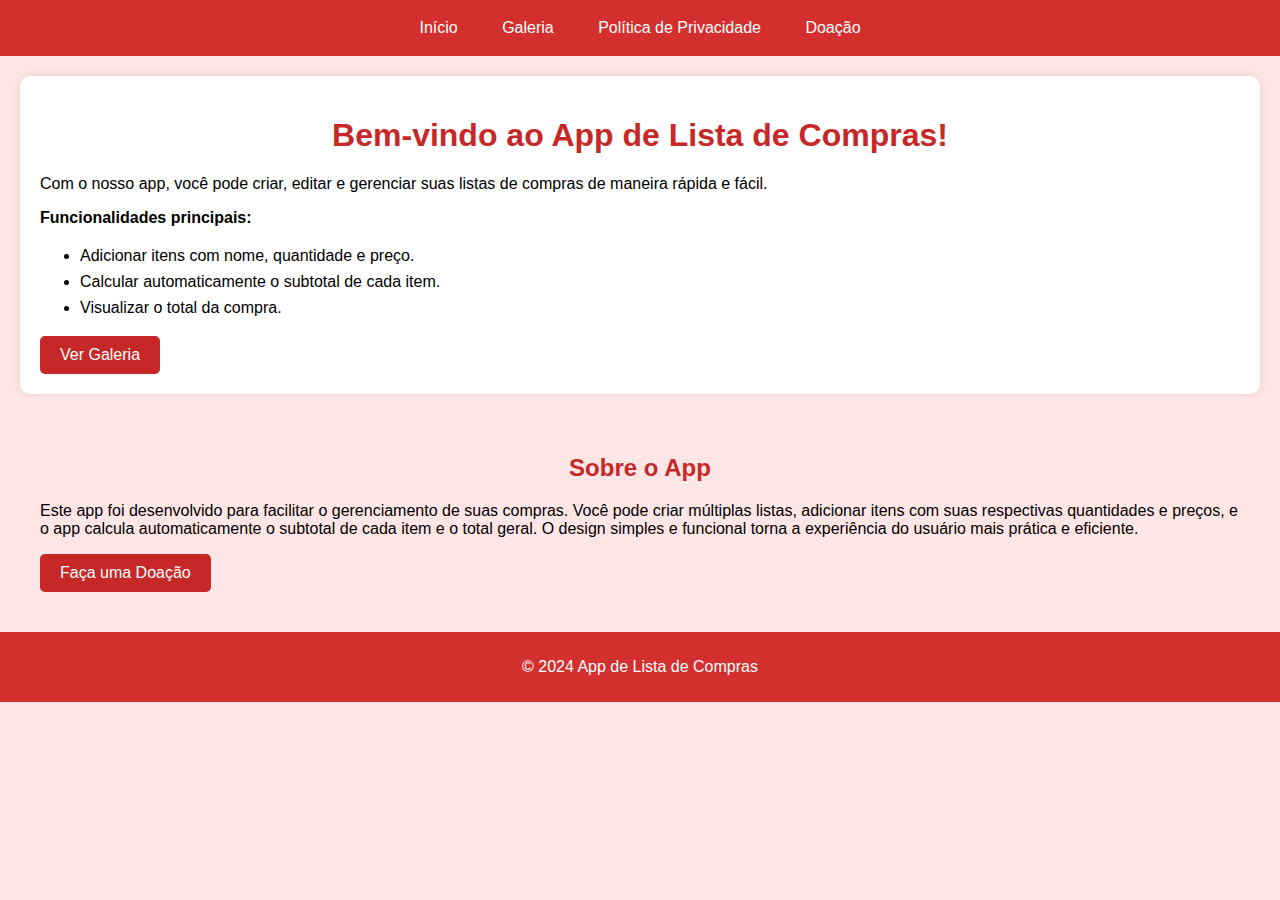
<file: backup/index.html>
<!DOCTYPE html>
<html lang="pt-br">
<head>
  <meta charset="UTF-8">
  <meta name="viewport" content="width=device-width, initial-scale=1.0">
  <title>App de Lista de Compras</title>
  <link rel="stylesheet" href="style.css">
</head>
<body>

  <!-- Barra de navegação -->
  <header>
    <nav>
      <ul>
        <li><a href="index.html">Início</a></li>
        <li><a href="gallery.html">Galeria</a></li>
        <li><a href="privacy-policy.html">Política de Privacidade</a></li>
        <li><a href="donation.html">Doação</a></li>
      </ul>
    </nav>
  </header>

  <!-- Seção de Introdução -->
  <section id="intro">
    <h1>Bem-vindo ao App de Lista de Compras!</h1>
    <p>Com o nosso app, você pode criar, editar e gerenciar suas listas de compras de maneira rápida e fácil.</p>
    <p><strong>Funcionalidades principais:</strong></p>
    <ul>
      <li>Adicionar itens com nome, quantidade e preço.</li>
      <li>Calcular automaticamente o subtotal de cada item.</li>
      <li>Visualizar o total da compra.</li>
    </ul>
    <a href="gallery.html" class="btn">Ver Galeria</a>
  </section>

  <!-- Seção de Descrição do App -->
  <section id="app-description">
    <h2>Sobre o App</h2>
    <p>Este app foi desenvolvido para facilitar o gerenciamento de suas compras. Você pode criar múltiplas listas, adicionar itens com suas respectivas quantidades e preços, e o app calcula automaticamente o subtotal de cada item e o total geral. O design simples e funcional torna a experiência do usuário mais prática e eficiente.</p>
    <a href="donation.html" class="btn">Faça uma Doação</a>
  </section>

  <footer>
    <p>&copy; 2024 App de Lista de Compras</p>
  </footer>

  <script src="script.js"></script>
</body>
</html>
</file>
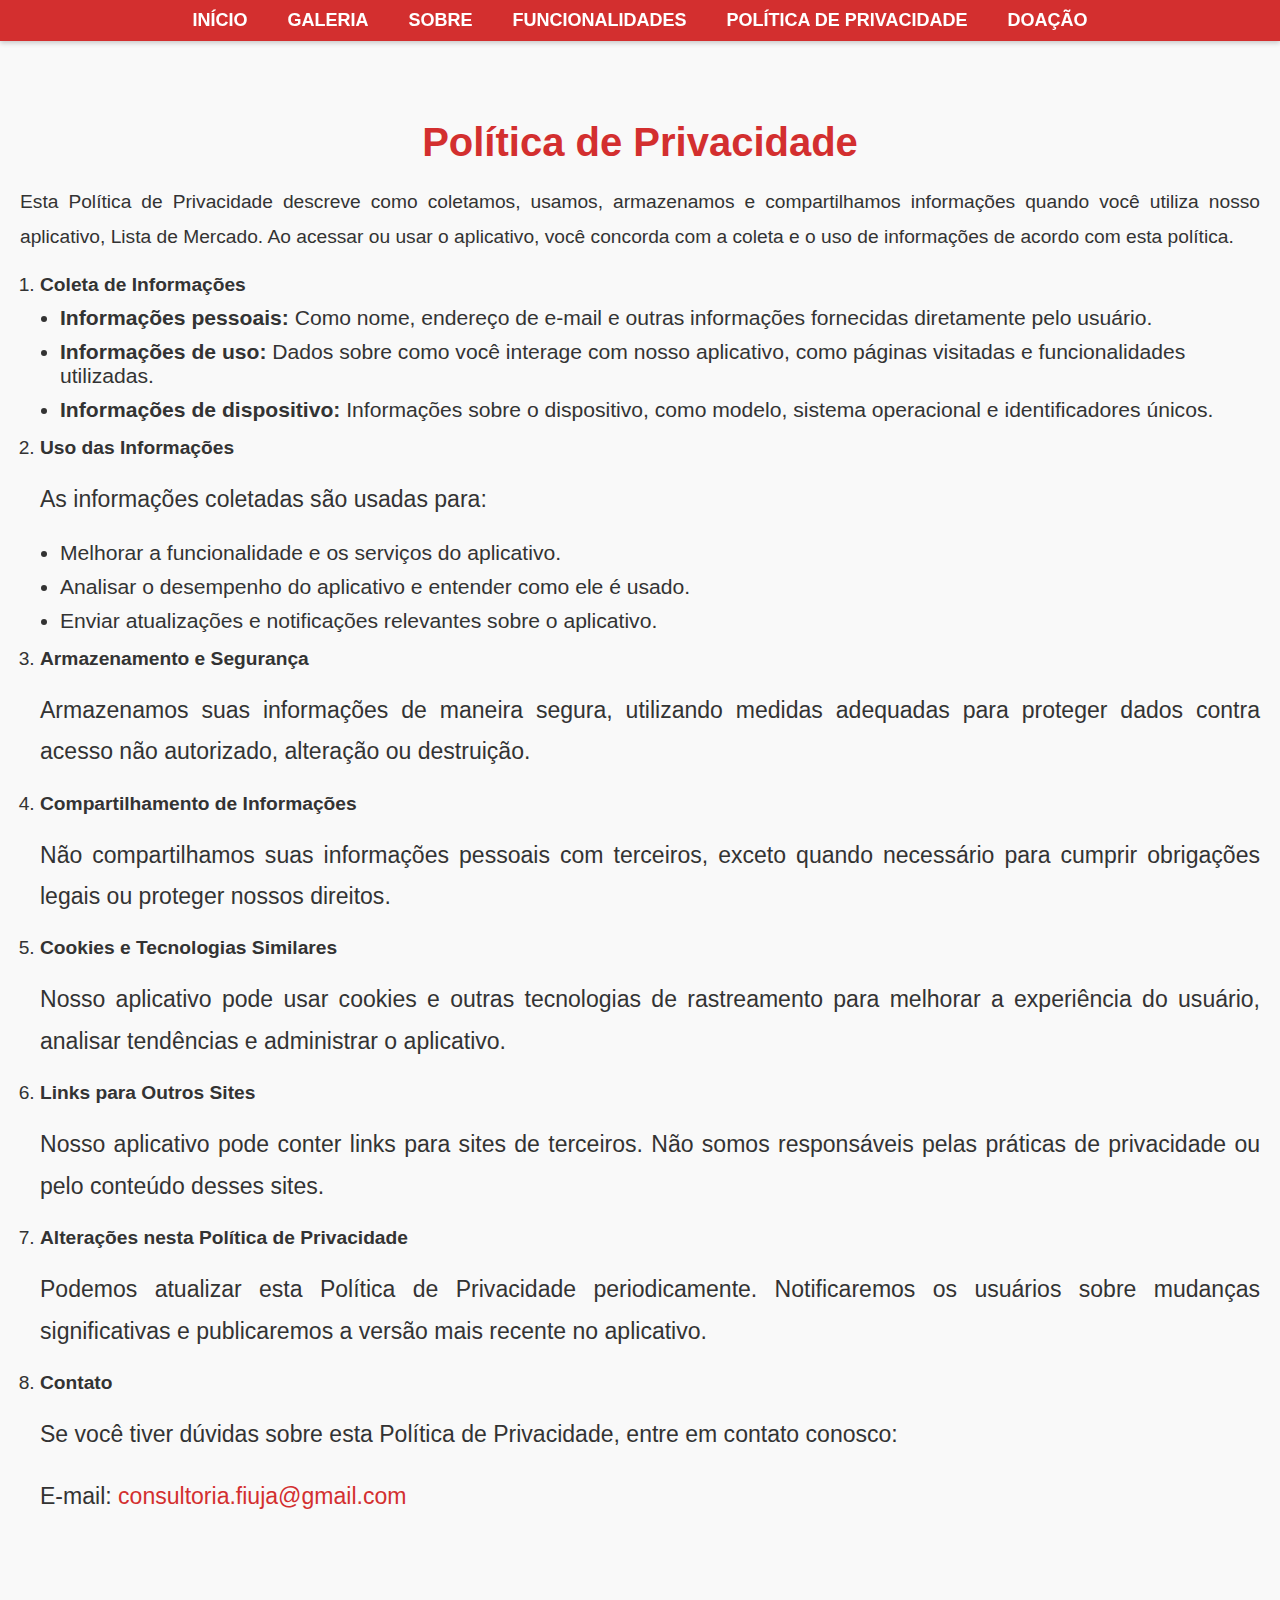
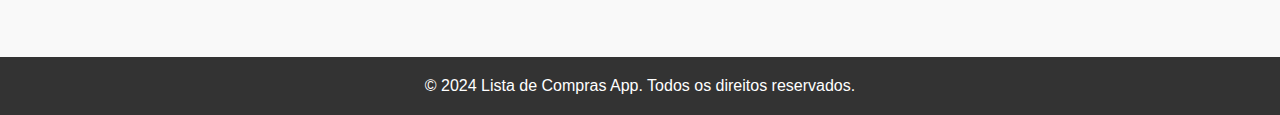
<file: privacy.html>
<!DOCTYPE html>
<html lang="pt-br">
<head>
  <meta charset="UTF-8">
  <meta name="viewport" content="width=device-width, initial-scale=1.0">
  <title>Política de Privacidade</title>
  <link rel="stylesheet" href="privacy-style.css">
</head>
<body>
  <!-- Navbar (igual à página principal) -->
  <nav class="navbar">
    <ul>
      <li><a href="index.html#home">Início</a></li>
      <li><a href="index.html#gallery">Galeria</a></li>
      <li><a href="index.html#about">Sobre</a></li>
      <li><a href="index.html#features">Funcionalidades</a></li>
      <li><a href="privacy.html">Política de Privacidade  </a></li>
      <li><a href="index.html#donate">Doação</a></li>
    </ul>
  </nav>

  <!-- Política de Privacidade -->
  <section id="privacy">
    <h2>Política de Privacidade</h2>
    <p>
      Esta Política de Privacidade descreve como coletamos, usamos, armazenamos e compartilhamos informações quando você utiliza nosso aplicativo, Lista de Mercado. Ao acessar ou usar o aplicativo, você concorda com a coleta e o uso de informações de acordo com esta política.
    </p>
    <ol>
      <li>
        <strong>Coleta de Informações</strong>
        <ul>
          <li><strong>Informações pessoais:</strong> Como nome, endereço de e-mail e outras informações fornecidas diretamente pelo usuário.</li>
          <li><strong>Informações de uso:</strong> Dados sobre como você interage com nosso aplicativo, como páginas visitadas e funcionalidades utilizadas.</li>
          <li><strong>Informações de dispositivo:</strong> Informações sobre o dispositivo, como modelo, sistema operacional e identificadores únicos.</li>
        </ul>
      </li>
      <li>
        <strong>Uso das Informações</strong>
        <p>As informações coletadas são usadas para:</p>
        <ul>
          <li>Melhorar a funcionalidade e os serviços do aplicativo.</li>
          <li>Analisar o desempenho do aplicativo e entender como ele é usado.</li>
          <li>Enviar atualizações e notificações relevantes sobre o aplicativo.</li>
        </ul>
      </li>
      <li>
        <strong>Armazenamento e Segurança</strong>
        <p>Armazenamos suas informações de maneira segura, utilizando medidas adequadas para proteger dados contra acesso não autorizado, alteração ou destruição.</p>
      </li>
      <li>
        <strong>Compartilhamento de Informações</strong>
        <p>Não compartilhamos suas informações pessoais com terceiros, exceto quando necessário para cumprir obrigações legais ou proteger nossos direitos.</p>
      </li>
      <li>
        <strong>Cookies e Tecnologias Similares</strong>
        <p>Nosso aplicativo pode usar cookies e outras tecnologias de rastreamento para melhorar a experiência do usuário, analisar tendências e administrar o aplicativo.</p>
      </li>
      <li>
        <strong>Links para Outros Sites</strong>
        <p>Nosso aplicativo pode conter links para sites de terceiros. Não somos responsáveis pelas práticas de privacidade ou pelo conteúdo desses sites.</p>
      </li>
      <li>
        <strong>Alterações nesta Política de Privacidade</strong>
        <p>Podemos atualizar esta Política de Privacidade periodicamente. Notificaremos os usuários sobre mudanças significativas e publicaremos a versão mais recente no aplicativo.</p>
      </li>
      <li>
        <strong>Contato</strong>
        <p>Se você tiver dúvidas sobre esta Política de Privacidade, entre em contato conosco:</p>
        <p>E-mail: <a href="mailto:consultoria.fiuja@gmail.com">consultoria.fiuja@gmail.com</a></p>
      </li>
    </ol>
  </section>

  <!-- Footer -->
  <footer>
    <p>&copy; 2024 Lista de Compras App. Todos os direitos reservados.</p>
  </footer>
</body>
</html>
</file>
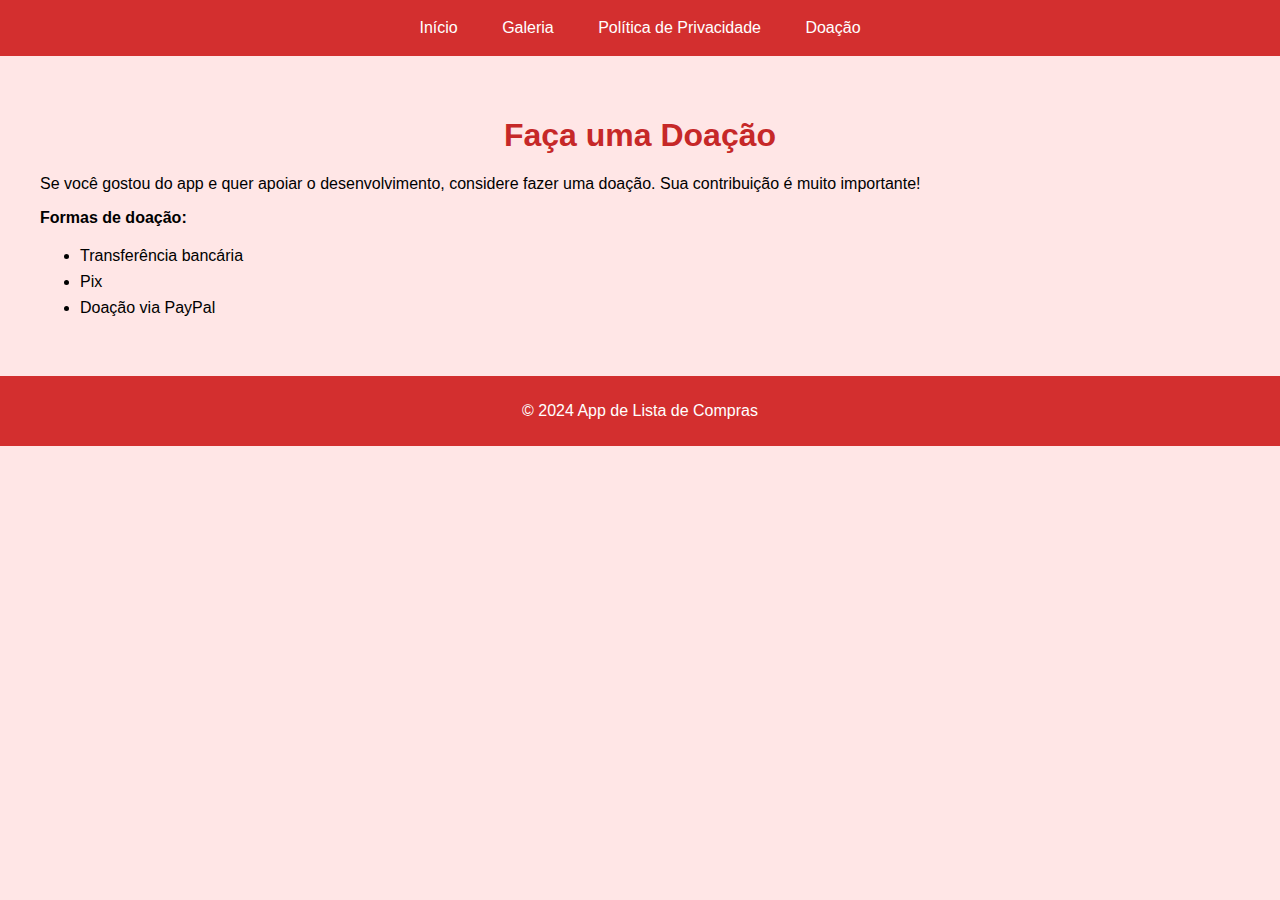
<file: backup/donation.html>
<!DOCTYPE html>
<html lang="pt-br">
<head>
  <meta charset="UTF-8">
  <meta name="viewport" content="width=device-width, initial-scale=1.0">
  <title>Doação - App de Lista de Compras</title>
  <link rel="stylesheet" href="style.css">
</head>
<body>

  <!-- Barra de navegação -->
  <header>
    <nav>
      <ul>
        <li><a href="index.html">Início</a></li>
        <li><a href="gallery.html">Galeria</a></li>
        <li><a href="privacy-policy.html">Política de Privacidade</a></li>
        <li><a href="donation.html">Doação</a></li>
      </ul>
    </nav>
  </header>

  <!-- Seção de Doação -->
  <section id="donation">
    <h1>Faça uma Doação</h1>
    <p>Se você gostou do app e quer apoiar o desenvolvimento, considere fazer uma doação. Sua contribuição é muito importante!</p>
    <p><strong>Formas de doação:</strong></p>
    <ul>
      <li>Transferência bancária</li>
      <li>Pix</li>
      <li>Doação via PayPal</li>
    </ul>
  </section>

  <footer>
    <p>&copy; 2024 App de Lista de Compras</p>
  </footer>

  <script src="script.js"></script>
</body>
</html>
</file>
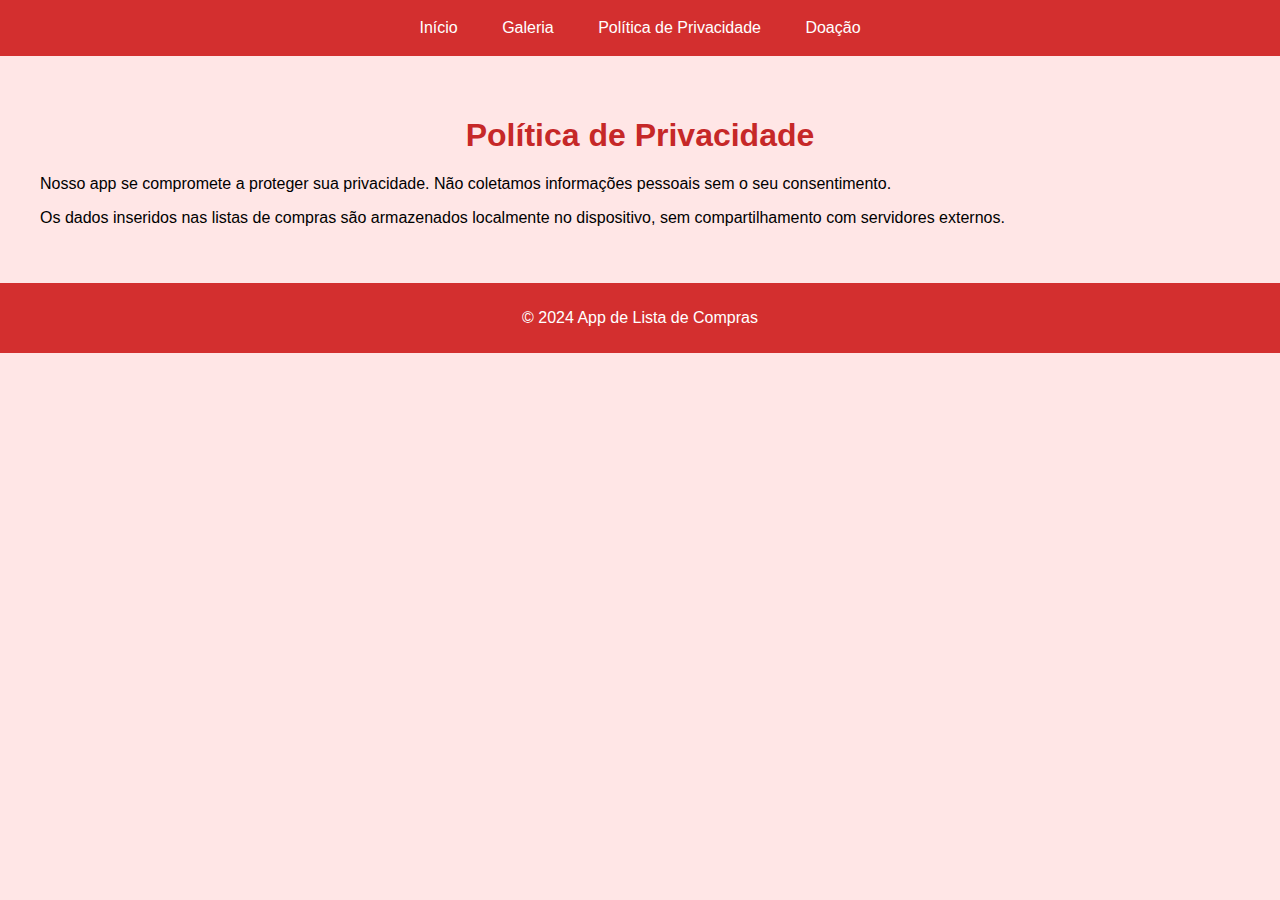
<file: backup/privacy-policy.html>
<!DOCTYPE html>
<html lang="pt-br">
<head>
  <meta charset="UTF-8">
  <meta name="viewport" content="width=device-width, initial-scale=1.0">
  <title>Política de Privacidade</title>
  <link rel="stylesheet" href="style.css">
</head>
<body>

  <!-- Barra de navegação -->
  <header>
    <nav>
      <ul>
        <li><a href="index.html">Início</a></li>
        <li><a href="gallery.html">Galeria</a></li>
        <li><a href="privacy-policy.html">Política de Privacidade</a></li>
        <li><a href="donation.html">Doação</a></li>
      </ul>
    </nav>
  </header>

  <!-- Seção de Política de Privacidade -->
  <section id="privacy-policy">
    <h1>Política de Privacidade</h1>
    <p>Nosso app se compromete a proteger sua privacidade. Não coletamos informações pessoais sem o seu consentimento.</p>
    <p>Os dados inseridos nas listas de compras são armazenados localmente no dispositivo, sem compartilhamento com servidores externos.</p>
  </section>

  <footer>
    <p>&copy; 2024 App de Lista de Compras</p>
  </footer>

  <script src="script.js"></script>
</body>
</html>
</file>
<file: backup/style.css>
/* Estilo básico */
body {
  font-family: Arial, sans-serif;
  margin: 0;
  padding: 0;
  background-color: #ffe6e6; /* fundo claro, tons de vermelho suave */
}

header {
  background-color: #d32f2f; /* vermelho mais forte para o cabeçalho */
  padding: 15px;
}

nav ul {
  list-style-type: none;
  margin: 0;
  padding: 0;
  text-align: center;
}

nav ul li {
  display: inline;
  margin: 0 20px;
}

nav ul li a {
  color: white;
  text-decoration: none;
  font-size: 16px;
}

h1, h2 {
  color: #c62828; /* um vermelho vibrante */
  text-align: center;
}

section {
  padding: 20px;
  margin: 20px;
}

#intro {
  background-color: #fff; /* fundo branco para contraste */
  padding: 20px;
  border-radius: 10px;
  box-shadow: 0 0 10px rgba(0, 0, 0, 0.1);
}

ul {
  line-height: 1.6;
}

.btn {
  display: inline-block;
  background-color: #c62828; /* botão com um vermelho vibrante */
  color: white;
  padding: 10px 20px;
  text-decoration: none;
  border-radius: 5px;
}

footer {
  text-align: center;
  padding: 10px;
  background-color: #d32f2f; /* fundo vermelho para o rodapé */
  color: white;
}

#gallery img {
  width: 300px;
  margin: 10px;
}

.gallery-container {
  display: flex;
  justify-content: center;
  flex-wrap: wrap;
}
</file>
<file: privacy-style.css>
/* Resetando estilos padrão */
* {
    margin: 0;
    padding: 0;
    box-sizing: border-box;
  }
  
  /* Corpo da página */
  body {
    font-family: 'Arial', sans-serif;
    background-color: #f9f9f9;
    color: #333;
  }
  
  /* Navbar fixa no topo */
  .navbar {
    position: fixed;
    top: 0;
    width: 100%;
    background-color: #d32f2f;
    padding: 10px 0;
    z-index: 10;
    box-shadow: 0 2px 5px rgba(0, 0, 0, 0.2);
  }
  
  .navbar ul {
    display: flex;
    justify-content: center;
    list-style: none;
  }
  
  .navbar li {
    margin: 0 20px;
  }
  
  .navbar a {
    color: #fff;
    font-size: 18px;
    font-weight: bold;
    text-transform: uppercase;
    text-decoration: none;
  }
  
  .navbar a:hover {
    color: #f9f9f9;
  }
  
  /* Seções principais */
  section {
    padding: 120px 20px 80px; /* Ajustado para evitar sobreposição com a navbar */
  }
  
  .container {
    width: 80%;
    margin: 0 auto;
    max-width: 1200px;
  }
  
  /* Política de Privacidade */
  #privacy h2 {
    font-size: 2.5em;
    color: #d32f2f;
    text-align: center;
    margin-bottom: 20px;
  }
  
  #privacy p {
    font-size: 1.2em;
    line-height: 1.8em;
    margin: 20px 0;
    text-align: justify;
  }
  
  #privacy ol {
    margin: 20px 0;
    padding-left: 20px;
  }
  
  #privacy ol li {
    font-size: 1.2em;
    margin-bottom: 15px;
  }
  
  #privacy ul {
    margin-top: 10px;
    padding-left: 20px;
  }
  
  #privacy ul li {
    list-style-type: disc;
    font-size: 1.1em;
    margin-bottom: 10px;
  }
  
  #privacy ul li strong {
    margin: 15px 0px;
  }
  /* Links */
  a {
    color: #d32f2f;
    text-decoration: none;
  }
  
  a:hover {
    text-decoration: underline;
  }
  
  /* Footer */
  footer {
    background-color: #333;
    color: #fff;
    text-align: center;
    padding: 20px;
    margin-top: 40px;
  }
</file>
